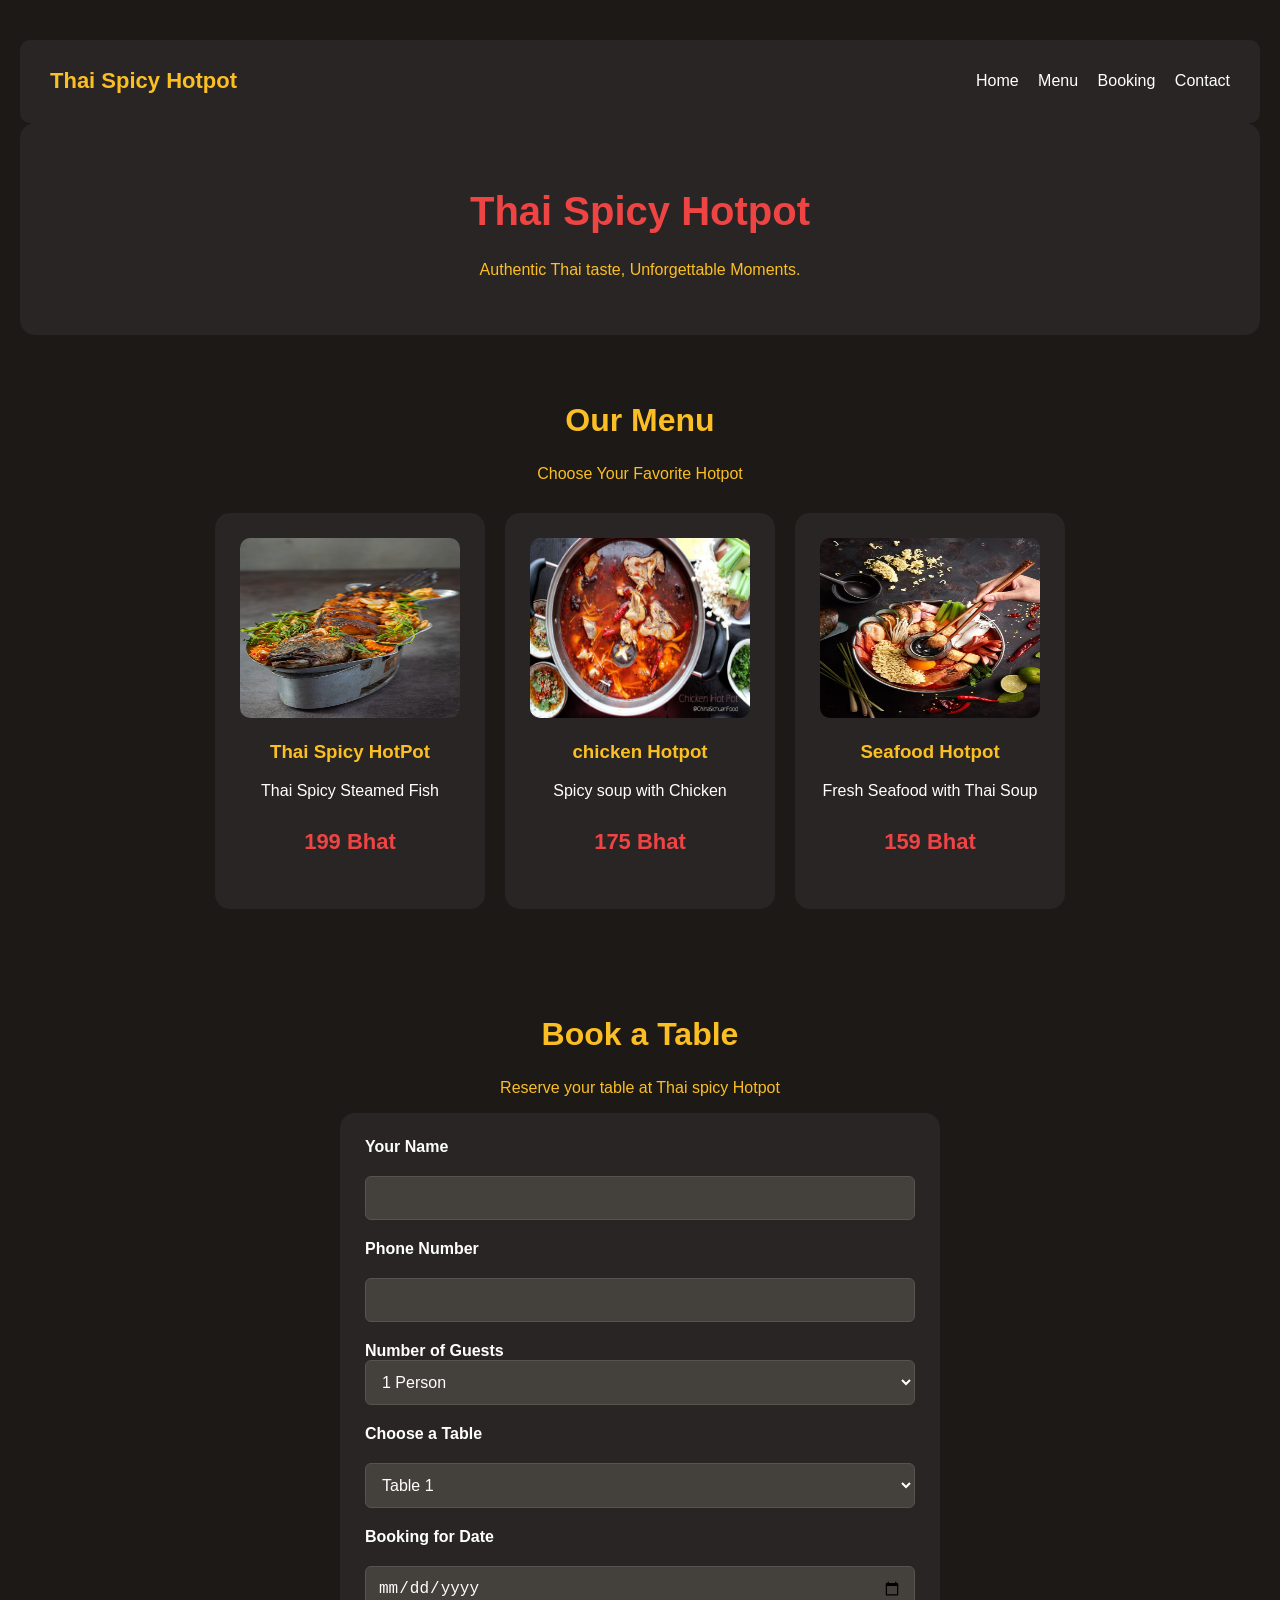
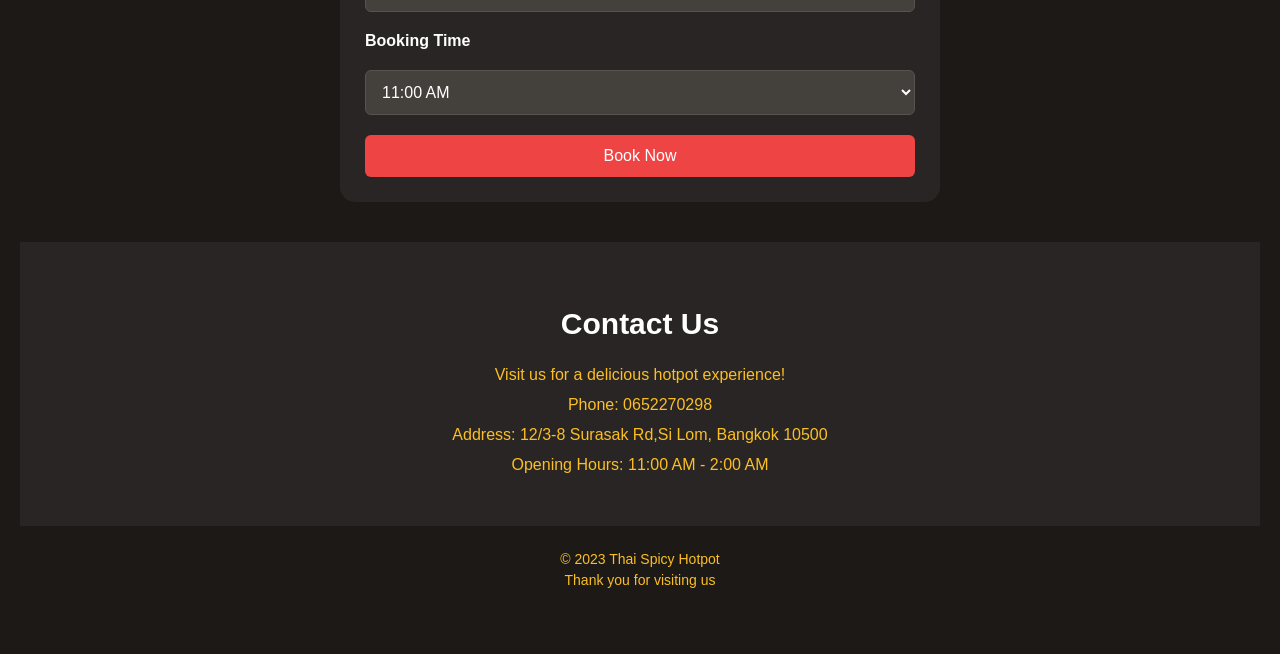
<file: index.html>
<!DOCTYPE html>
<html lang="en">

<head>
    <meta charset="UTF-8">
    <meta name="viewport" content="width=device-width, initial-scale=1.0">
    <title>Thai Spicy Hotpot
    </title>

    <link rel="stylesheet" href="style.css">
</head>

<body>
    <nav>
        <h2>Thai Spicy Hotpot</h2>
        <div>
            <a href="#home">Home</a>
            <a href="#menu">Menu</a>
            <a href="#booking">Booking</a>
            <a href="#contact">Contact</a>
        </div>
    </nav>

    <header>
        <h1>Thai Spicy Hotpot</h1>
        <p>Authentic Thai taste, Unforgettable Moments.</p>
    </header>

    <section id="menu">
        <h2>Our Menu</h2>
        <p>Choose Your Favorite Hotpot</p>

        <div class="menu-container">
            <div class="menu-card">
                <img src="Sour curry with snakehead fish, spicy garden hot pot, thai food_ _ Free Photo.jpg"
                    alt="Thai Spicy Hotpot">
                <h3>Thai Spicy HotPot</h3>
                <p>Thai Spicy Steamed Fish</p>
                <h4>
                    199 Bhat
                </h4>

            </div>
            <div class="menu-card">
                <img src="download.jpg" alt="Chicken Hotpot">
                <h3>chicken Hotpot</h3>
                <p>Spicy soup with Chicken</p>
                <h4>175 Bhat</h4>
            </div>

            <div class="menu-card">
                <img src="download (1).jpg" alt="Seafood Hotpot">
                <h3>Seafood Hotpot</h3>
                <p>Fresh Seafood with Thai Soup</p>
                <h4>159 Bhat</h4>
            </div>
        </div>
    </section>

    <section id="booking">
        <h2>Book a Table</h2>
        <p>Reserve your table at Thai spicy Hotpot</p>
        <form>
            <label for="customer-name">Your Name</label>
            <input type="text" name="customer-name" required>

            <label for="phone">Phone Number</label>
            <input type="tel" name="phone" required>

            <div>
                <label for="guests">Number of Guests</label>
                <select id="guests" name="guests">
                    <option value="1">1 Person</option>
                    <option value="2">2 People</option>
                    <option value="3">3 People</option>
                    <option value="4">4 People</option>
                    <option value="5">5 People</option>
                    <option value="6">6 People</option>
                </select>
            </div>

            <label for="table">Choose a Table</label>
            <select name="table">
                <option value="1">Table 1</option>
                <option value="2">Table 2</option>
                <option value="3">Table 3</option>
                <option value="4">Table 4</option>
            </select>

            <label for="date">Booking for Date</label>
            <input type="date" name="date" required>

            <label for="time">Booking Time</label>
            <select name="time">
                <option value="11:00">11:00 AM</option>
                <option value="12:00">12:00 PM</option>
                <option value="13:00">1:00 PM</option>
                <option value="14:00">2:00 PM</option>
                <option value="15:00">3:00 PM</option>
                <option value="16:00">4:00 PM</option>
            </select>

            <button type="submit">Book Now</button>

        </form>

    </section>
    <section id="contact">
        <h2>Contact Us</h2>
        <p>Visit us for a delicious hotpot experience!</p>
        <p>Phone: 0652270298</p>
        <p>Address: 12/3-8 Surasak Rd,Si Lom, Bangkok 10500</p>
        <p>Opening Hours: 11:00 AM - 2:00 AM</p>
    </section>

    <footer>
        <p>&copy; 2023 Thai Spicy Hotpot </p>
        <p>Thank you for visiting us</p>
    </footer>
</body>

</html>
</file>
<file: style.css>
body {
    font-family: Arial, sans-serif;
    text-align: center;
    background-color: #1c1917;
    color: white;
    margin: 0;
    padding: 40px 20px;
}

header {
    background-color: #292524;
    padding: 40px 20px;
    border-radius: 15px;

}

h1 {
    color: #ef4444;
    font-size: 40px;

}

p {
    color: #fbbf24;
    font_size: 18px;
}

nav {
    display: flex;
    justify-content: space-between;
    align-items: center;
    padding: 10px 30px;
    background-color: #292524;
    border-radius: 10px;

}

nav h2 {
    color: #fbbf24;
    font-size: 22px;

}

nav a {
    text-decoration: none;
    color: white;
    margin-left: 15px;
}

nav a:hover {
    color: #ef4444;
}

#menu {
    padding: 40px 20px;
}

#menu h2 {
    color: #fbbf25;
    font-size: 32px;
}

.menu-container {
    display: flex;
    flex-wrap: wrap;
    justify-content: center;
    gap: 20px;
    margin-top: 30px;

}

.menu-card {
    background-color: #292524;
    padding: 25px;
    border-radius: 15px;
    width: 220px;
}

.menu-card h3 {
    color: #fbbf24;

}

.menu-card p {
    color: white;

}

.menu-card h4 {
    color: #ef4444;
    font-size: 22px;
}

#booking {
    padding: 40px 20px;
    max-width: 600px;
    margin: 0 auto;
}

#booking h2 {
    color: #fbbf24;
    font-size: 32px;
}

#booking form {
    display: flex;
    flex-direction: column;
    gap: 20px;
    text-align: left;
    background-color: #292524;
    padding: 25px;
    border-radius: 15px;
}

#booking label {
    color: White;
    font-weight: bold;

}

#booking input,
#booking select {
    width: 100%;
    padding: 12px;
    border-radius: 6px;
    border: 1px solid #57534e;
    background-color: #44403c;
    color: White;
    box-sizing: border-box;
    font-size: 16px;
}

#booking button {
    padding: 12px;
    color: white;
    background-color: #ef4444;
    border: none;
    border-radius: 6px;
    font-size: 16px;
    cursor: pointer;

}

.menu-card img {
    width: 100%;
    border-radius: 10px;
    height: 180px;
    objict-fit: cover;
}

#contact {
    padding: 40px 20px;
    text-align: center;
    color: white;
    background-color: #292524;


}

#contact h2 {
    color: fbbf24;
    font-size: 30px;
}

#contact p {
    margin: 12px 0;

}

footer {
    background-color: #1c1917;
    color: white;
    text-align: center;
    padding: 20px;

}

footer p {
    margin: 5px;
    font-size: 14px;
}
</file>
